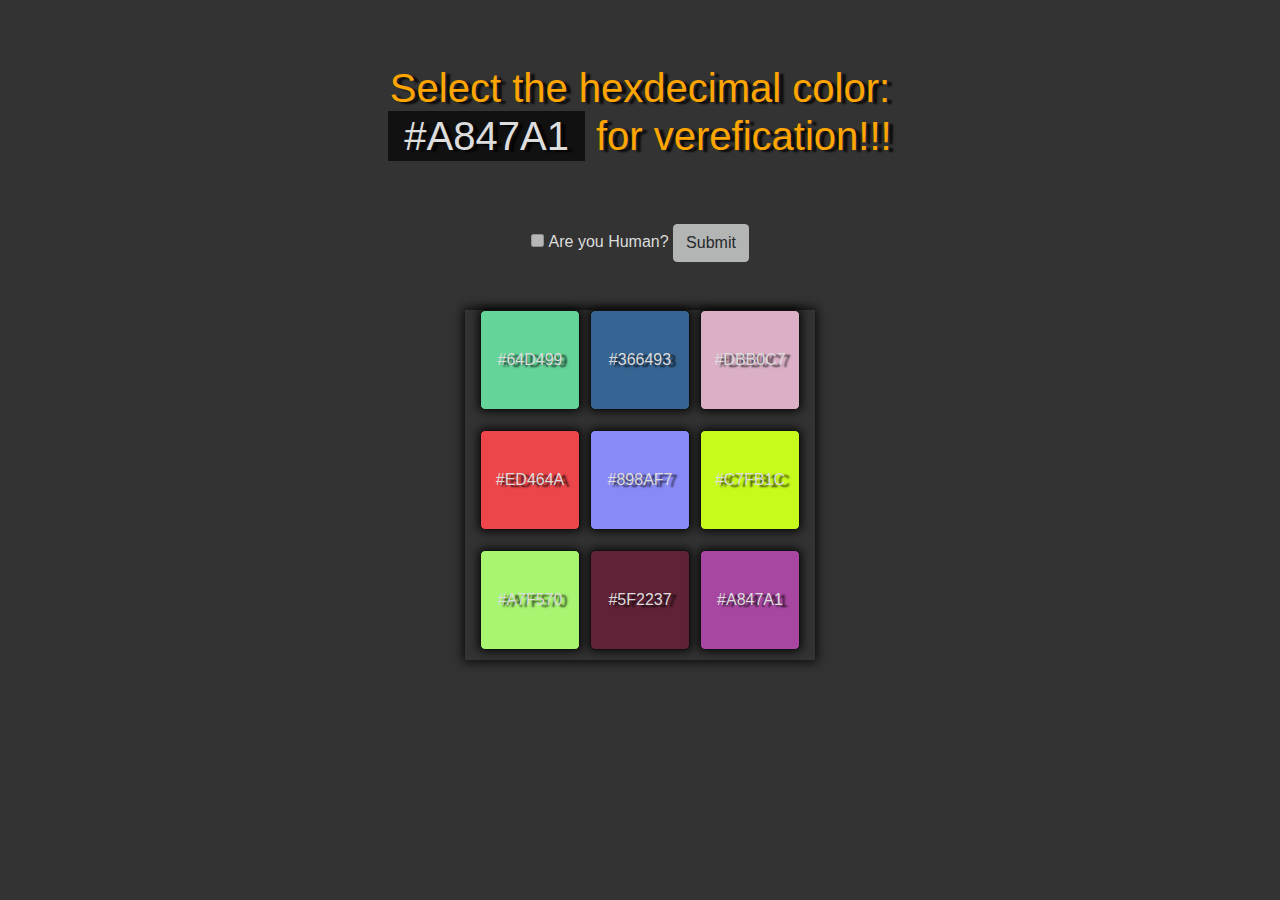
<file: index.html>
<!DOCTYPE html>
<html lang="en">
  <head>
    <meta charset="UTF-8" />
    <meta http-equiv="X-UA-Compatible" content="IE=edge" />
    <meta name="viewport" content="width=device-width, initial-scale=1.0" />
    <link
      rel="stylesheet"
      href="https://stackpath.bootstrapcdn.com/bootstrap/4.3.1/css/bootstrap.min.css"
      integrity="sha384-ggOyR0iXCbMQv3Xipma34MD+dH/1fQ784/j6cY/iJTQUOhcWr7x9JvoRxT2MZw1T"
      crossorigin="anonymous"
    />
    <link rel="stylesheet" href="style.css" />
    <title>I am NOT a robot</title>
  </head>
  <body>
    <div>
      <form action="success.html">
        <h1>
          Select the hexdecimal color: <span id="SelectColor"></span> for
          verefication!!!
        </h1>
        <input type="checkbox" id="checkbox" />
        <label for="checkbox">Are you Human?</label>
        <button class="btn btn-light" type="submit">Submit</button>
      </form>
    </div>
    <main class="container">
      <div class="element"></div>
      <div class="element"></div>
      <div class="element"></div>
      <div class="element"></div>
      <div class="element"></div>
      <div class="element"></div>
      <div class="element"></div>
      <div class="element"></div>
      <div class="element"></div>
    </main>
    <script src="script.js"></script>
  </body>
</html>
</file>
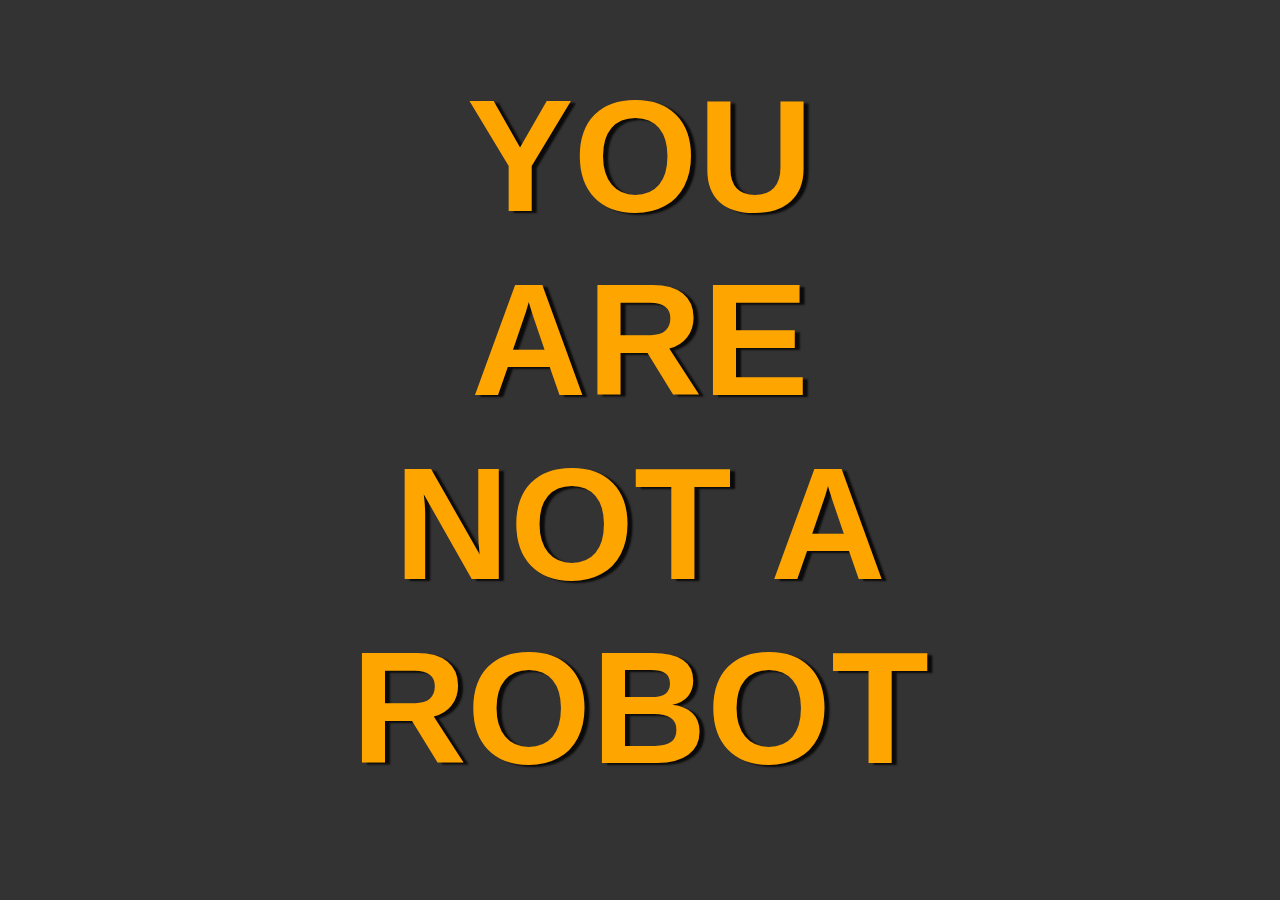
<file: success.html>
<!DOCTYPE html>
<html lang="en">
  <head>
    <meta charset="UTF-8" />
    <meta http-equiv="X-UA-Compatible" content="IE=edge" />
    <meta name="viewport" content="width=device-width, initial-scale=1.0" />
    <link rel="stylesheet" href="style.css" />
    <title>Document</title>
  </head>
  <style>
    body {
      text-align: center;
      font-size: 5rem;
      text-transform: uppercase;
    }
  </style>
  <body>
    <h1>You are NOT a robot</h1>
  </body>
</html>
</file>
<file: style.css>
body {
  max-width: 700px;
  margin: 0 auto;
  display: flex;
  flex-direction: column;
  justify-content: center;
  align-items: center;
  text-align: center;
  background-color: #333;
  font-family: "Segou UI", Verdana, Geneva, Tahoma, sans-serif;
}

:root {
  --light-c: #ddd;
  --dark-c: #111;
  --text-shadow: 5px 2px 2px rgba(0, 0, 0, 0.8);
}
h1 {
  color: orange;
  margin: 4rem 0;
  text-shadow: var(--text-shadow);
}
h1 span {
  background-color: var(--dark-c);
  color: var(--light-c);
  padding: 0.2rem 1rem;
}
label {
  color: var(--light-c);
}

.container {
  margin-top: 3rem;
  width: 350px;
  height: 350px;
  display: grid;
  grid-template-columns: repeat(3, 1fr);
  gap: 10px;
  box-shadow: 0 0 10px 2px rgba(0, 0, 0, 0.8);
}
.element {
  width: 100px;
  height: 100px;
  border: 1px solid var(--dark-c);
  box-shadow: 0 0 10px 2px rgba(0, 0, 0, 0.8);
  display: flex;
  justify-content: center;
  align-items: center;
  color: var(--light-c);
  text-shadow: var(--text-shadow);
  border-radius: 5px;
}
.element:hover {
  cursor: pointer;
  box-shadow: inset 0 0 100px 5px var(--dark-c);
}
</file>
